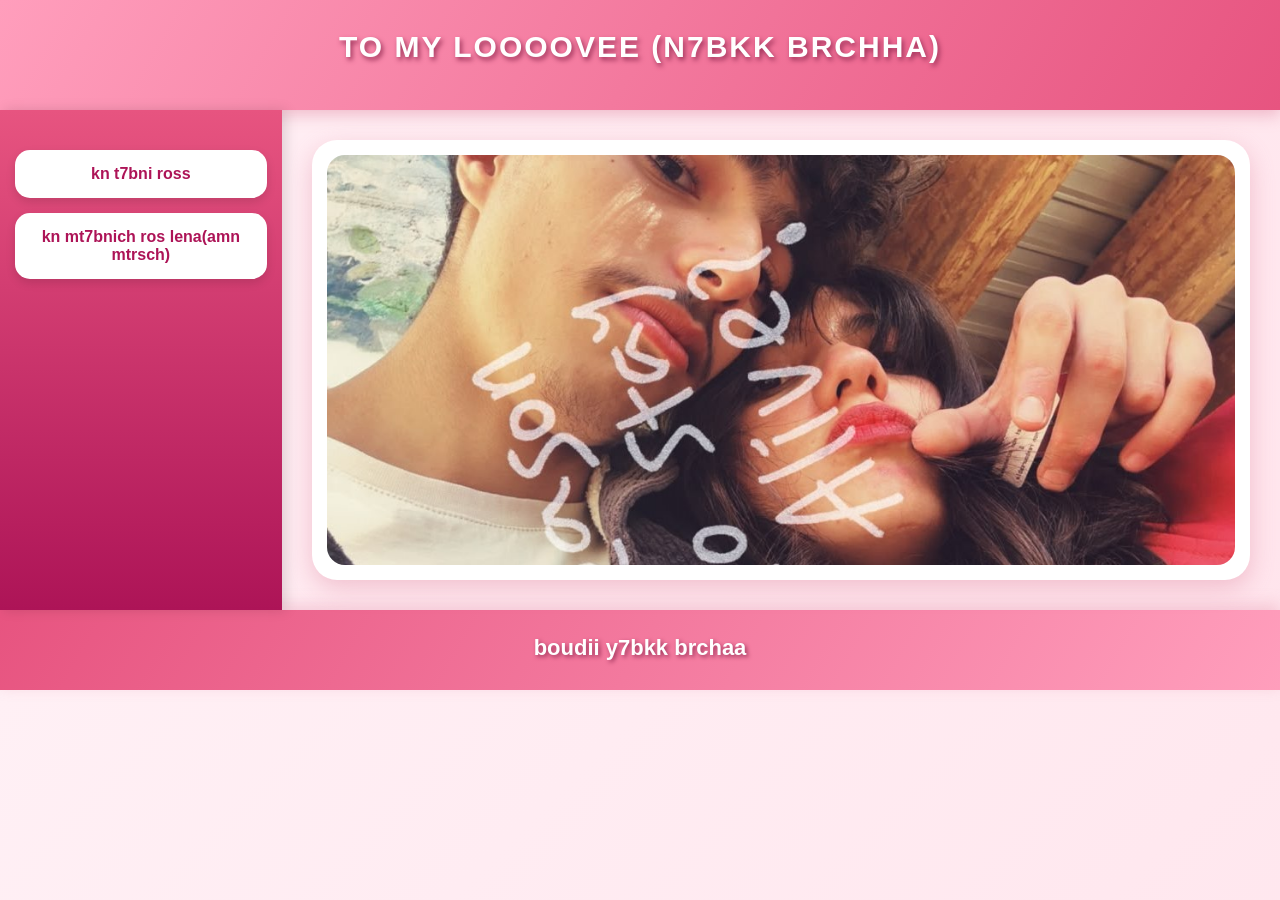
<file: index.html>
<!DOCTYPE html>
<html lang="en">
<head>
    <meta charset="UTF-8">
    <meta name="viewport" content="width=device-width, initial-scale=1.0">
    <link rel="stylesheet" href="style.css">
    <title>Lktkoutii</title>
</head>
<body>

    <header>
        <h1>TO my loooovee (n7bkk brchha)</h1>
    </header>

    <aside>
        <nav>
            <a href="w.html">kn t7bni ross</a>
            <a href="">kn mt7bnich ros lena(amn mtrsch)</a>
        </nav>
    </aside>

    <main>
        <section>
            <img src="img.jpeg" alt="Our picture">
        </section>
    </main>

    <footer>
        <h2>boudii y7bkk brchaa</h2>
    </footer>

</body>
</html>
</file>
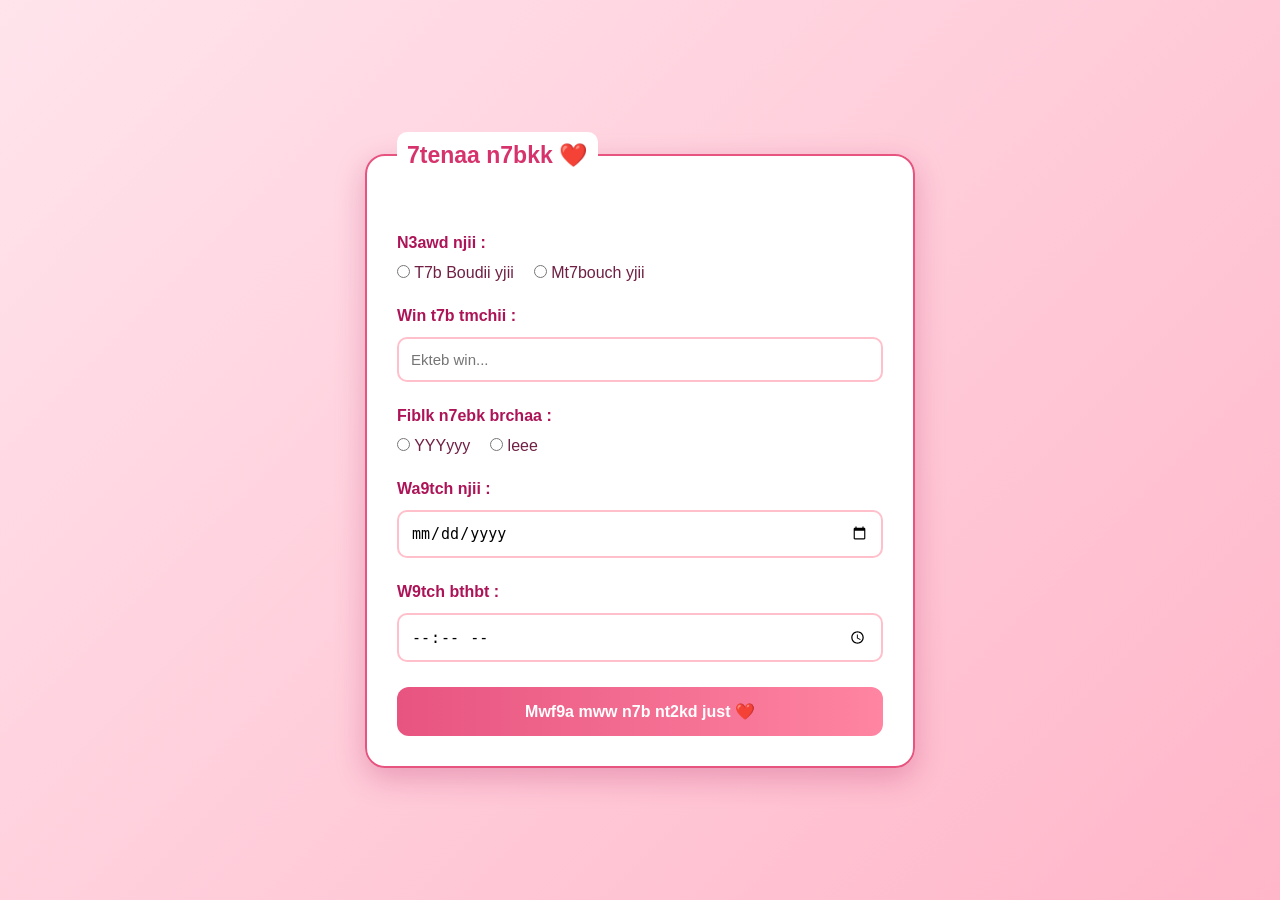
<file: w.html>
<!DOCTYPE html>
<html lang="en">

<head>
    <meta charset="UTF-8">
    <meta name="viewport" content="width=device-width, initial-scale=1.0">
    <link rel="stylesheet" href="s.css">
    <title>My Love ❤️</title>
</head>

<body>

    <form action="">

        <fieldset>

            <legend>7tenaa n7bkk ❤️</legend>

            <div class="question">
                <label>N3awd njii :</label>

                <div class="options">
                    <label>
                        <input type="radio" name="visit" value="yes" required>
                        T7b Boudii yjii
                    </label>

                    <label>
                        <input type="radio" name="visit" value="no">
                        Mt7bouch yjii
                    </label>
                </div>
            </div>

            <div class="question">
                <label for="place">Win t7b tmchii :</label>
                <input type="text" id="place" name="place"
                       placeholder="Ekteb win...">
            </div>

            <div class="question">
                <label>Fiblk n7ebk brchaa :</label>

                <div class="options">
                    <label>
                        <input type="radio" name="love" value="yes" required>
                        YYYyyy
                    </label>

                    <label>
                        <input type="radio" name="love" value="no">
                        leee
                    </label>
                </div>
            </div>

            <div class="question">
                <label for="date">Wa9tch njii :</label>
                <input type="date" id="date" name="date">
            </div>

            <div class="question">
                <label for="time">W9tch bthbt :</label>
                <input type="time" id="time" name="time">
            </div>

            <button type="submit">
                Mwf9a mww n7b nt2kd just ❤️
            </button>

        </fieldset>

    </form>

</body>
</html>
</file>
<file: style.css>
/* =========================
   GENERAL SETTINGS
========================= */

* {
    box-sizing: border-box;
    margin: 0;
    padding: 0;
}

body {
    font-family: Arial, Helvetica, sans-serif;
    background: linear-gradient(135deg, #fff0f5, #ffe4ec);
    color: #702044;
}

/* =========================
   HEADER
========================= */

header {
    width: 100%;
    min-height: 110px;
    background: linear-gradient(120deg, #ff9ebc, #e75480);
    text-align: center;
    padding: 30px 10px;
    color: white;
    box-shadow: 0 5px 15px #d66b8b66;
}

header h1 {
    font-size: 30px;
    text-transform: uppercase;
    letter-spacing: 2px;
    text-shadow: 2px 3px 5px #9b3158;
    transition: 0.4s;
}

header h1:hover {
    transform: scale(1.08);
}

/* =========================
   ASIDE
========================= */

aside {
    width: 22%;
    min-height: 500px;
    float: left;
    background: linear-gradient(180deg, #e75480, #ad1457);
    padding: 25px 15px;
    box-shadow: 4px 0 12px #00000020;
}

/* =========================
   NAVIGATION
========================= */

nav a {
    display: block;
    text-decoration: none;
    color: #ad1457;
    background-color: white;
    padding: 15px;
    margin: 15px 0;
    text-align: center;
    font-weight: bold;
    border-radius: 15px;
    box-shadow: 0 4px 10px #00000020;
    transition: 0.4s;
}

nav a:hover {
    background-color: #ffb6c9;
    color: white;
    transform: translateX(8px);
    box-shadow: 0 6px 15px #00000030;
}

/* =========================
   MAIN
========================= */

main {
    width: 78%;
    min-height: 500px;
    float: right;
    padding: 30px;
    text-align: center;
}

/* =========================
   SECTION
========================= */

section {
    width: 100%;
    height: 440px;
    background: white;
    padding: 15px;
    border-radius: 25px;
    box-shadow: 0 8px 25px #d66b8b55;
    overflow: hidden;
    transition: 0.4s;
}

section:hover {
    transform: translateY(-5px);
    box-shadow: 0 12px 30px #d66b8b88;
}

/* =========================
   IMAGE
========================= */

img {
    width: 100%;
    height: 100%;
    object-fit: cover;
    border-radius: 18px;
    transition: 0.6s;
}

img:hover {
    transform: scale(1.04);
}

/* =========================
   FOOTER
========================= */

footer {
    clear: both;
    width: 100%;
    min-height: 80px;
    background: linear-gradient(120deg, #e75480, #ff9ebc);
    color: white;
    text-align: center;
    padding: 25px;
    box-shadow: 0 -5px 15px #d66b8b44;
}

footer h1,
footer h2 {
    font-size: 22px;
    text-shadow: 2px 2px 4px #9b3158;
}

/* =========================
   ANIMATIONS
========================= */

@keyframes appear {
    from {
        opacity: 0;
        transform: translateY(30px);
    }

    to {
        opacity: 1;
        transform: translateY(0);
    }
}

header, aside, main, footer {
    animation: appear 1s ease;
}

/* =========================
   RESPONSIVE DESIGN
========================= */

@media screen and (max-width: 700px) {

    aside {
        width: 100%;
        min-height: auto;
        float: none;
    }

    main {
        width: 100%;
        float: none;
        padding: 15px;
    }

    section {
        height: 350px;
    }

    header h1 {
        font-size: 22px;
    }

    footer {
        padding: 20px;
    }
}
</file>
<file: s.css>
* {
    box-sizing: border-box;
    margin: 0;
    padding: 0;
}

body {
    min-height: 100vh;
    display: flex;
    justify-content: center;
    align-items: center;
    background: linear-gradient(135deg, #ffe4ec, #ffb6c9);
    font-family: Arial, sans-serif;
    padding: 20px;
}

form {
    width: 100%;
    max-width: 550px;
}

fieldset {
    border: 2px solid #e75480;
    border-radius: 20px;
    padding: 30px;
    background: white;
    box-shadow: 0 10px 30px #ad145744;
}

legend {
    color: #d6336c;
    font-size: 23px;
    font-weight: bold;
    padding: 10px;
    background: white;
    border-radius: 10px;
}

.question {
    margin: 25px 0;
}

.question > label {
    display: block;
    color: #ad1457;
    font-weight: bold;
    margin-bottom: 12px;
}

.options {
    display: flex;
    flex-wrap: wrap;
    gap: 20px;
}

.options label {
    color: #702044;
    cursor: pointer;
}

input[type="radio"] {
    accent-color: #e75480;
    cursor: pointer;
}

input[type="text"],
input[type="date"],
input[type="time"] {
    width: 100%;
    padding: 12px;
    border: 2px solid #ffc0cb;
    border-radius: 10px;
    outline: none;
    font-size: 15px;
    transition: 0.3s;
}

input:focus {
    border-color: #e75480;
    box-shadow: 0 0 8px #e7548077;
}

button {
    width: 100%;
    padding: 15px;
    border: none;
    border-radius: 12px;
    background: linear-gradient(90deg, #e75480, #ff85a2);
    color: white;
    font-size: 16px;
    font-weight: bold;
    cursor: pointer;
    transition: 0.3s;
}

button:hover {
    transform: scale(1.03);
    box-shadow: 0 5px 15px #e7548077;
}

@media (max-width: 450px) {
    fieldset {
        padding: 20px;
    }

    legend {
        font-size: 19px;
    }
}
</file>
